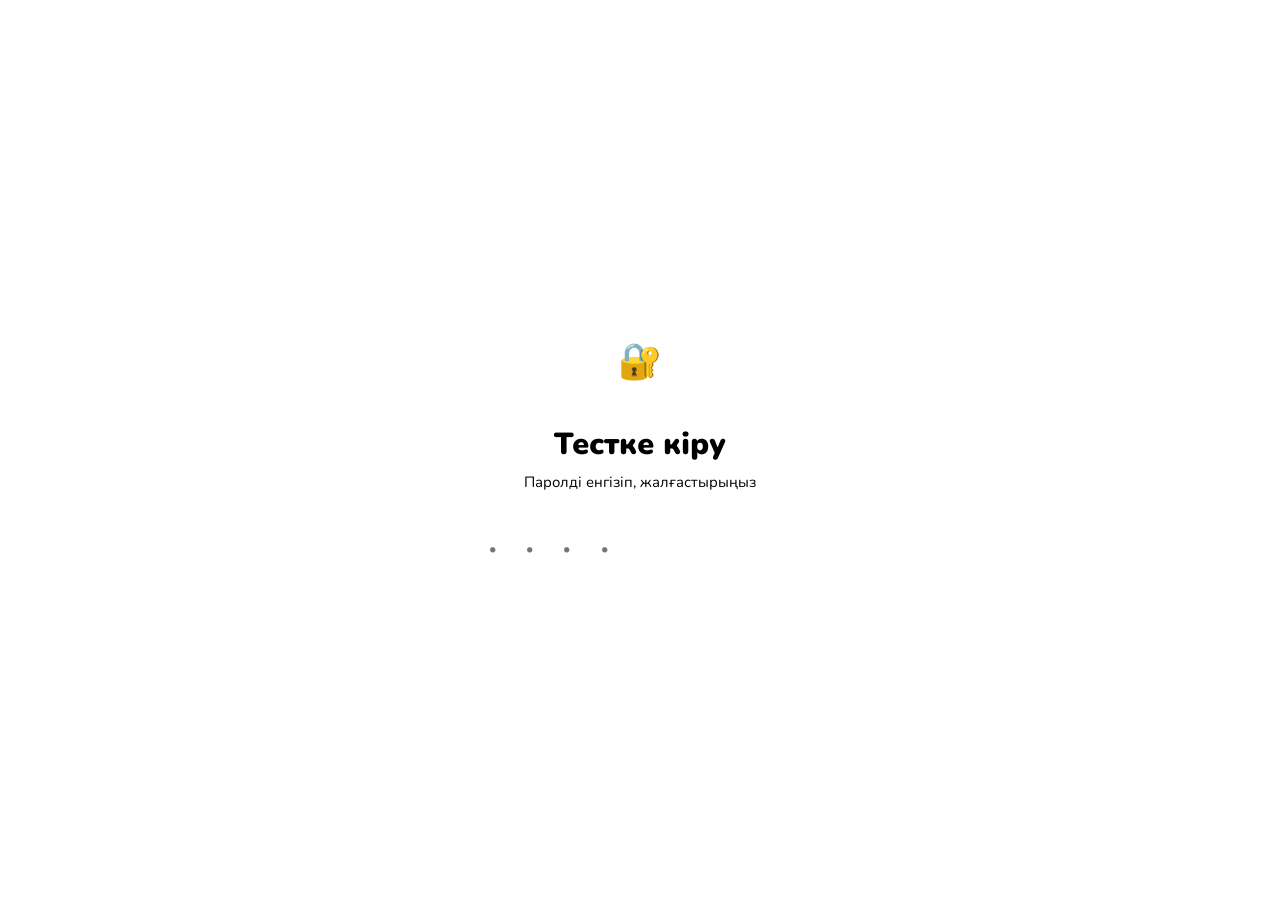
<file: Index.html>
<!DOCTYPE html>
<html lang="kk">
<head>
<meta charset="UTF-8"/>
<meta name="viewport" content="width=device-width,initial-scale=1.0"/>
<title>Debugging Тесті | Ayan KZ</title>
<link rel="preconnect" href="https://fonts.googleapis.com"/>
<link rel="preconnect" href="https://fonts.gstatic.com" crossorigin/>
<link href="https://fonts.googleapis.com/css2?family=Nunito:wght@400;600;700;800;900&family=JetBrains+Mono:wght@400;700&display=swap" rel="stylesheet"/>
<link rel="stylesheet" href="style.css"/>
</head>
<body>

<div id="page-login" class="page active">
  <div class="blob b1"></div>
  <div class="blob b2"></div>
  <div class="blob b3"></div>
  <div class="login-box">
    <div class="login-icon">
      <div class="ring"></div>
      <span class="lock">🔐</span>
    </div>
    <h1 class="login-h">Тестке кіру</h1>
    <p class="login-sub">Паролді енгізіп, жалғастырыңыз</p>
    <div class="pw-wrap" id="pw-wrap">
      <input id="pw-in" type="password" placeholder="• • • •" maxlength="10"
        autocomplete="off"
        oninput="document.getElementById('pw-err').classList.add('hidden')"
        onkeydown="if(event.key==='Enter') checkPw()"/>
      <button onclick="checkPw()">Кіру →</button>
    </div>
    <p id="pw-err" class="pw-err hidden">⚠️ Пароль қате, қайта енгізіңіз</p>
  </div>
</div>

<div id="page-home" class="page">
  <header class="topbar">
    <span class="logo">🧠 AyanTest</span>
    <div class="tools">
      <button class="tb" id="btn-dark" onclick="toggleDark()">🌙</button>
      <button class="tb" id="btn-warm" onclick="toggleWarm()">☀️</button>
      <button class="tb" id="btn-font" onclick="toggleFont()">Аа</button>
    </div>
  </header>
  <section class="hero">
    <div class="badge">📘 Бағдарламалық қамтамасыз ету</div>
    <h1 class="hero-title">Кодтағы ақауларды<br><em>жою тесті</em></h1>
    <p class="hero-desc">Синтаксис, логика, runtime қателер,<br>debugging тәсілдері — барлығы бір тесте.</p>
    <div class="pills">
      <span class="pill">📋 100 сұрақ</span>
      <span class="pill">⏱️ 30 минут</span>
      <span class="pill">🎲 Кездейсоқ тәртіп</span>
      <span class="pill">✅ Дереу нәтиже</span>
    </div>
    <button class="btn-main" onclick="startTest()">▶ Тестті бастау</button>
  </section>
  <section class="feats">
    <div class="feat"><span class="feat-ico">🎯</span><strong>Дереу тексеру</strong><p>Жауап таңдаған бойда нәтиже шығады</p></div>
    <div class="feat"><span class="feat-ico">🔀</span><strong>Кездейсоқ реттеу</strong><p>Әр тапсыру уникалды болады</p></div>
    <div class="feat"><span class="feat-ico">👁️</span><strong>Көз қорғау</strong><p>Dark / жылы / үлкен шрифт режимдері</p></div>
    <div class="feat"><span class="feat-ico">🛡️</span><strong>Қорғаныс</strong><p>Көшіру мен paste мүмкіндіксіз</p></div>
  </section>
  <footer class="footer">Жасаған — <strong>Ayan KZ</strong></footer>
</div>

<div id="page-test" class="page">
  <header class="test-hdr">
    <div class="th1">
      <span class="logo sm">🧠 AyanTest</span>
      <div class="tools">
        <button class="tb" onclick="toggleDark()">🌙</button>
        <button class="tb" onclick="toggleWarm()">☀️</button>
        <button class="tb" onclick="toggleFont()">Аа</button>
      </div>
    </div>
    <div class="th2">
      <span id="q-num" class="q-num">1 / 100</span>
      <div id="timer" class="timer">⏱ 30:00</div>
      <span id="score-live" class="score-live">✅ 0</span>
    </div>
    <div class="prog-track">
      <div id="prog-bar" class="prog-bar" style="width:0%"></div>
    </div>
  </header>
  <main class="q-main">
    <div id="q-card" class="q-card">
      <p id="q-lbl" class="q-lbl">Сұрақ 1</p>
      <h2 id="q-text" class="q-text">…</h2>
      <div id="q-opts" class="q-opts"></div>
    </div>
  </main>
  <div id="eye-banner" class="eye-banner hidden">
    👀 Көзіңізді демалдыру үшін 1–2 минут үзіліс жасаңыз
    <button onclick="document.getElementById('eye-banner').classList.add('hidden')">✕</button>
  </div>
  <footer class="footer">Жасаған — <strong>Ayan KZ</strong></footer>
</div>

<div id="page-result" class="page">
  <div class="res-center">
    <div class="res-card">
      <div id="res-emoji" class="res-emoji">🏆</div>
      <h1 id="res-title" class="res-title">Нәтиже</h1>
      <div id="res-big" class="res-big">— / —</div>
      <div id="res-pct" class="res-pct">—%</div>
      <div class="res-stats">
        <div class="rs rs-g"><span id="rs-c" class="rs-n">0</span><span class="rs-l">Дұрыс</span></div>
        <div class="rs rs-r"><span id="rs-w" class="rs-n">0</span><span class="rs-l">Қате</span></div>
        <div class="rs rs-b"><span id="rs-t" class="rs-n">0</span><span class="rs-l">Барлығы</span></div>
      </div>
      <div class="res-prog-track">
        <div id="res-prog" class="res-prog-fill"></div>
      </div>
      <button class="btn-main" style="width:100%" onclick="retakeTest()">🔄 Қайта тапсыру</button>
      <button class="btn-sec" onclick="goHome()">🏠 Басты бет</button>
    </div>
  </div>
  <footer class="footer">Жасаған — <strong>Ayan KZ</strong></footer>
</div>

<div id="toast" class="toast hidden"></div>
<script src="script.js"></script>
</body>
</html>
</file>
<file: style.css>
style.css
:root {
  --bg: #eef2ff;
  --surface: #fff;
  --surface2: #f5f7ff;
  --border: #dde3f8;
  --text: #1a1f3c;
  --text2: #5a6080;
  --blue: #3b5bdb;
  --blue-h: #2f4ac8;
  --blue-lt: #dde3f8;
  --blue-gl: rgba(59,91,219,.18);
  --green: #2f9e44;
  --green-lt: #d3f9d8;
  --green-gl: rgba(47,158,68,.22);
  --red: #e03131;
  --red-lt: #ffe3e3;
  --red-gl: rgba(224,49,49,.22);
  --yellow-bg: #fff9db;
  --yellow-brd: #ffd43b;
  --yellow-txt: #5c4a00;
  --r: 14px;
  --rl: 22px;
  --sh: 0 4px 20px rgba(59,91,219,.10);
  --sh-lg: 0 12px 40px rgba(59,91,219,.16);
  --fz: 16px;
}

body.dark {
  --bg: #0d1117;
  --surface: #161b27;
  --surface2: #1c2438;
  --border: #2a3250;
  --text: #e8ecf8;
  --text2: #8b96c0;
  --blue-lt: #1a2a5e;
  --sh: 0 4px 20px rgba(0,0,0,.45);
  --sh-lg: 0 12px 40px rgba(0,0,0,.55);
}

body.warm {
  --bg: #fdf6ed;
  --surface: #fffaf3;
  --surface2: #fef3e2;
  --border: #e8d5b7;
  --text: #3d2b1f;
  --text2: #7a5c47;
  --blue: #c05621;
  --blue-h: #a84a1a;
  --blue-lt: #feebc8;
  --blue-gl: rgba(192,86,33,.16);
}

body.large { --fz: 20px; }

*, *::before, *::after { box-sizing: border-box; margin: 0; padding: 0; }
html { scroll-behavior: smooth; }

body {
  font-family: 'Nunito', sans-serif;
  font-size: var(--fz);
  background: var(--bg);
  color: var(--text);
  min-height: 100vh;
  transition: background .25s, color .25s;
  overflow-x: hidden;
}

.page { display: none; min-height: 100vh; flex-direction: column; animation: pgIn .35s ease both; }
.page.active { display: flex; }
.hidden { display: none !important; }

@keyframes pgIn {
  from { opacity: 0; transform: translateY(14px); }
  to { opacity: 1; transform: none; }
}

#page-login { align-items: center; justify-content: center; position: relative; overflow: hidden; }

.blob { position: absolute; border-radius: 50%; filter: blur(80px); opacity: .4; animation: blobF 9s ease-in-out infinite; }
.b1 { width: 500px; height: 500px; background: var(--blue-gl); top: -160px; left: -160px; }
.b2 { width: 380px; height: 380px; background: var(--blue-gl); bottom: -100px; right: -100px; animation-delay: 3s; }
.b3 { width: 260px; height: 260px; background: var(--blue-gl); top: 45%; left: 55%; animation-delay: 6s; }

@keyframes blobF {
  0%, 100% { transform: scale(1) translate(0,0); }
  50% { transform: scale(1.12) translate(10px,-10px); }
}

.login-box {
  position: relative; z-index: 2;
  background: var(--surface);
  border: 1.5px solid var(--border);
  border-radius: var(--rl);
  padding: 3rem 2.5rem;
  width: min(420px, 92vw);
  text-align: center;
  box-shadow: var(--sh-lg);
  animation: cardIn .5s cubic-bezier(.22,.61,.36,1) both;
}

@keyframes cardIn {
  from { opacity: 0; transform: translateY(36px) scale(.96); }
  to { opacity: 1; transform: none; }
}

.login-icon {
  width: 80px; height: 80px;
  margin: 0 auto 1.4rem;
  position: relative;
  display: flex; align-items: center; justify-content: center;
}

.ring {
  position: absolute; inset: 0; border-radius: 50%;
  border: 2.5px solid var(--blue);
  border-top-color: transparent;
  animation: spin 2.5s linear infinite;
}

@keyframes spin { to { transform: rotate(360deg); } }

.lock { font-size: 2.2rem; }
.login-h { font-size: 1.9rem; font-weight: 900; margin-bottom: .4rem; }
.login-sub { color: var(--text2); font-size: .93rem; margin-bottom: 1.8rem; }

.pw-wrap {
  display: flex;
  border: 2px solid var(--border);
  border-radius: var(--r);
  overflow: hidden;
  transition: border-color .2s, box-shadow .2s;
}

.pw-wrap:focus-within {
  border-color: var(--blue);
  box-shadow: 0 0 0 4px var(--blue-gl);
}

.pw-wrap.shake { animation: shake .38s ease; }

@keyframes shake {
  0%, 100% { transform: translateX(0); }
  20%, 60% { transform: translateX(-7px); }
  40%, 80% { transform: translateX(7px); }
}

.pw-wrap input {
  flex: 1; border: none; outline: none;
  padding: .9rem 1rem;
  font-size: 1.4rem; letter-spacing: .35rem;
  font-family: 'JetBrains Mono', monospace;
  background: transparent; color: var(--text);
}

.pw-wrap button {
  border: none; cursor: pointer;
  padding: .9rem 1.4rem;
  background: var(--blue); color: #fff;
  font-size: 1rem; font-weight: 800;
  font-family: 'Nunito', sans-serif;
  white-space: nowrap;
  transition: background .2s;
}

.pw-wrap button:hover { background: var(--blue-h); }
.pw-wrap button:active { transform: scale(.97); }
.pw-err { margin-top: .9rem; background: var(--red-lt); color: var(--red); border-radius: 10px; padding: .5rem 1rem; font-size: .9rem; font-weight: 800; }

.topbar, .test-hdr {
  background: var(--surface);
  border-bottom: 1px solid var(--border);
  padding: .9rem 1.5rem;
  position: sticky; top: 0; z-index: 100;
  box-shadow: 0 2px 12px rgba(0,0,0,.06);
}

.topbar { display: flex; align-items: center; justify-content: space-between; }
.logo { font-size: 1.1rem; font-weight: 900; color: var(--blue); }
.logo.sm { font-size: 1rem; }
.tools { display: flex; gap: .4rem; }

.tb {
  background: var(--surface2);
  border: 1.5px solid var(--border);
  border-radius: 10px;
  padding: .38rem .7rem;
  font-size: .85rem; cursor: pointer;
  color: var(--text);
  font-family: 'Nunito', sans-serif;
  transition: background .2s, border-color .2s;
}

.tb:hover { background: var(--blue-lt); border-color: var(--blue); }
.tb.on { background: var(--blue); color: #fff; border-color: var(--blue); }

.hero {
  max-width: 680px; margin: 0 auto;
  padding: 4rem 1.5rem 2.5rem;
  text-align: center; flex: 1;
}

.badge {
  display: inline-block;
  background: var(--blue-lt); color: var(--blue);
  border-radius: 30px; padding: .28rem 1rem;
  font-size: .78rem; font-weight: 800;
  letter-spacing: .06em; text-transform: uppercase;
  margin-bottom: 1.2rem;
}

.hero-title { font-size: clamp(2rem,5vw,3.2rem); font-weight: 900; line-height: 1.2; margin-bottom: 1rem; }
.hero-title em { font-style: normal; color: var(--blue); }
.hero-desc { color: var(--text2); line-height: 1.7; margin-bottom: 1.6rem; }
.pills { display: flex; flex-wrap: wrap; gap: .6rem; justify-content: center; margin-bottom: 2rem; }
.pill { background: var(--surface); border: 1.5px solid var(--border); border-radius: 30px; padding: .35rem 1rem; font-size: .86rem; font-weight: 700; color: var(--text2); }

.feats {
  display: grid;
  grid-template-columns: repeat(auto-fit, minmax(180px,1fr));
  gap: 1rem; max-width: 780px;
  margin: 0 auto; padding: 0 1.5rem 3rem;
}

.feat {
  background: var(--surface);
  border: 1.5px solid var(--border);
  border-radius: var(--r);
  padding: 1.4rem 1.1rem;
  transition: transform .2s, box-shadow .2s;
}

.feat:hover { transform: translateY(-4px); box-shadow: var(--sh); }
.feat-ico { font-size: 1.7rem; display: block; margin-bottom: .6rem; }
.feat strong { font-size: .92rem; font-weight: 800; display: block; margin-bottom: .3rem; }
.feat p { font-size: .8rem; color: var(--text2); line-height: 1.5; }

.btn-main {
  display: inline-block;
  background: var(--blue); color: #fff;
  border: none; border-radius: var(--r);
  padding: 1rem 2.8rem;
  font-size: 1.1rem; font-weight: 800;
  font-family: 'Nunito', sans-serif;
  cursor: pointer; letter-spacing: .02em;
  box-shadow: 0 6px 20px var(--blue-gl);
  transition: background .2s, transform .15s, box-shadow .2s;
}

.btn-main:hover { background: var(--blue-h); transform: translateY(-2px); box-shadow: 0 10px 28px var(--blue-gl); }
.btn-main:active { transform: scale(.97); }

.btn-sec {
  display: block; width: 100%; margin-top: .8rem;
  background: var(--surface2);
  border: 1.5px solid var(--border);
  border-radius: var(--r); padding: .85rem;
  font-size: 1rem; font-weight: 700;
  font-family: 'Nunito', sans-serif;
  cursor: pointer; color: var(--text);
  transition: background .2s;
}

.btn-sec:hover { background: var(--blue-lt); }

.test-hdr { padding: .8rem 1.5rem; }
.th1 { display: flex; align-items: center; justify-content: space-between; margin-bottom: .7rem; }
.th2 { display: flex; align-items: center; justify-content: space-between; margin-bottom: .6rem; }
.q-num { font-weight: 800; font-size: .97rem; }

.timer {
  font-family: 'JetBrains Mono', monospace;
  font-size: .97rem; font-weight: 700;
  color: var(--blue); background: var(--blue-lt);
  padding: .28rem .8rem; border-radius: 20px;
}

.timer.danger { color: var(--red); background: var(--red-lt); animation: blink 1s ease infinite; }

@keyframes blink { 50% { opacity: .55; } }

.score-live {
  font-weight: 800; font-size: .88rem;
  color: var(--green); background: var(--green-lt);
  padding: .28rem .8rem; border-radius: 20px;
}

.prog-track { height: 7px; background: var(--border); border-radius: 99px; overflow: hidden; }
.prog-bar {
  height: 100%;
  background: linear-gradient(90deg, var(--blue), #748ffc);
  border-radius: 99px;
  transition: width .55s cubic-bezier(.22,.61,.36,1);
}

.q-main { flex: 1; max-width: 720px; width: 100%; margin: 0 auto; padding: 2rem 1.5rem; }

.q-card {
  background: var(--surface);
  border: 1.5px solid var(--border);
  border-radius: var(--rl);
  padding: 2rem;
  box-shadow: var(--sh);
  animation: pgIn .32s ease both;
}

.q-lbl { font-size: .75rem; font-weight: 900; letter-spacing: .09em; text-transform: uppercase; color: var(--blue); margin-bottom: .7rem; }
.q-text { font-size: clamp(.97rem,2.5vw,1.2rem); font-weight: 700; line-height: 1.55; margin-bottom: 1.5rem; }
.q-opts { display: flex; flex-direction: column; gap: .7rem; }

.opt {
  display: flex; align-items: center; gap: .85rem;
  background: var(--surface2);
  border: 2px solid var(--border);
  border-radius: var(--r);
  padding: .85rem 1.15rem;
  cursor: pointer; text-align: left; width: 100%;
  font-size: .96rem; font-weight: 600;
  font-family: 'Nunito', sans-serif;
  color: var(--text);
  transition: border-color .2s, background .2s, transform .15s, box-shadow .2s;
  user-select: none;
}

.opt:hover:not(.locked) {
  border-color: var(--blue);
  background: var(--blue-lt);
  transform: translateX(5px);
  box-shadow: 0 2px 12px var(--blue-gl);
}

.opt-L {
  min-width: 32px; width: 32px; height: 32px;
  border-radius: 8px;
  background: var(--border); color: var(--text2);
  display: flex; align-items: center; justify-content: center;
  font-size: .78rem; font-weight: 900;
  font-family: 'JetBrains Mono', monospace;
  flex-shrink: 0;
  transition: background .2s, color .2s;
}

.opt.correct { border-color: var(--green) !important; background: var(--green-lt) !important; animation: gG .45s ease; }
.opt.correct .opt-L { background: var(--green); color: #fff; }
.opt.wrong { border-color: var(--red) !important; background: var(--red-lt) !important; animation: gR .45s ease; }
.opt.wrong .opt-L { background: var(--red); color: #fff; }
.opt.locked { cursor: default; pointer-events: none; }

@keyframes gG {
  0% { box-shadow: 0 0 0 0 var(--green-gl); }
  50% { box-shadow: 0 0 0 12px var(--green-gl); }
  100% { box-shadow: 0 0 0 0 var(--green-gl); }
}

@keyframes gR {
  0% { box-shadow: 0 0 0 0 var(--red-gl); }
  50% { box-shadow: 0 0 0 12px var(--red-gl); }
  100% { box-shadow: 0 0 0 0 var(--red-gl); }
}

.eye-banner {
  position: fixed; bottom: 1.4rem; left: 50%; transform: translateX(-50%);
  background: var(--yellow-bg);
  border: 1.5px solid var(--yellow-brd);
  color: var(--yellow-txt);
  border-radius: var(--r);
  padding: .75rem 1.4rem;
  font-weight: 800; font-size: .88rem;
  display: flex; align-items: center; gap: 1rem;
  box-shadow: 0 8px 24px rgba(0,0,0,.15);
  z-index: 999;
  max-width: calc(100vw - 2rem);
}

.eye-banner button { background: none; border: none; cursor: pointer; font-size: 1rem; color: var(--yellow-txt); }

.res-center { flex: 1; display: flex; align-items: center; justify-content: center; padding: 2rem 1.5rem; }

.res-card {
  background: var(--surface);
  border: 1.5px solid var(--border);
  border-radius: var(--rl);
  padding: 3rem 2.5rem;
  width: min(480px, 100%);
  text-align: center;
  box-shadow: var(--sh-lg);
  animation: cardIn .5s cubic-bezier(.22,.61,.36,1) both;
}

.res-emoji { font-size: 4rem; margin-bottom: .4rem; animation: pop .5s ease .3s both; }

@keyframes pop {
  0% { transform: scale(0); }
  70% { transform: scale(1.2); }
  100% { transform: scale(1); }
}

.res-title { font-size: 1.5rem; font-weight: 900; margin-bottom: .5rem; }
.res-big { font-size: 3.2rem; font-weight: 900; font-family: 'JetBrains Mono', monospace; color: var(--blue); margin-bottom: .3rem; }
.res-pct { font-size: 1.3rem; font-weight: 800; color: var(--text2); margin-bottom: 2rem; }

.res-stats { display: flex; gap: .9rem; justify-content: center; margin-bottom: 1.4rem; }
.rs { flex: 1; border-radius: var(--r); padding: 1rem .5rem; border: 2px solid transparent; }
.rs-g { background: var(--green-lt); border-color: #74c476; }
.rs-r { background: var(--red-lt); border-color: #fc8181; }
.rs-b { background: var(--blue-lt); border-color: #7c9cee; }
.rs-n { display: block; font-size: 2rem; font-weight: 900; font-family: 'JetBrains Mono', monospace; }
.rs-g .rs-n { color: var(--green); }
.rs-r .rs-n { color: var(--red); }
.rs-b .rs-n { color: var(--blue); }
.rs-l { font-size: .76rem; font-weight: 700; color: var(--text2); }

.res-prog-track { height: 10px; background: var(--border); border-radius: 99px; overflow: hidden; margin-bottom: 1.6rem; }
.res-prog-fill {
  height: 100%; width: 0;
  background: linear-gradient(90deg, var(--green), #51cf66);
  border-radius: 99px;
  transition: width 1.3s cubic-bezier(.22,.61,.36,1);
}

.toast {
  position: fixed; top: 1.1rem; left: 50%; transform: translateX(-50%);
  background: #1a1f3c; color: #fff;
  border-radius: 12px; padding: .65rem 1.5rem;
  font-size: .88rem; font-weight: 700;
  z-index: 9999;
  box-shadow: 0 8px 28px rgba(0,0,0,.28);
  white-space: nowrap;
  animation: pgIn .28s ease both;
}

.footer { text-align: center; padding: 1.4rem; font-size: .8rem; color: var(--text2); border-top: 1px solid var(--border); }

@media (max-width: 520px) {
  .login-box { padding: 2rem 1.5rem; }
  .hero { padding: 2.5rem 1rem 2rem; }
  .feats { grid-template-columns: 1fr 1fr; padding: 0 1rem 2.5rem; }
  .q-card { padding: 1.4rem 1.1rem; }
  .res-card { padding: 2rem 1.2rem; }
  .res-big { font-size: 2.4rem; }
  .topbar, .test-hdr { padding: .7rem 1rem; }
  .q-main { padding: 1.4rem 1rem; }
}
</file>
